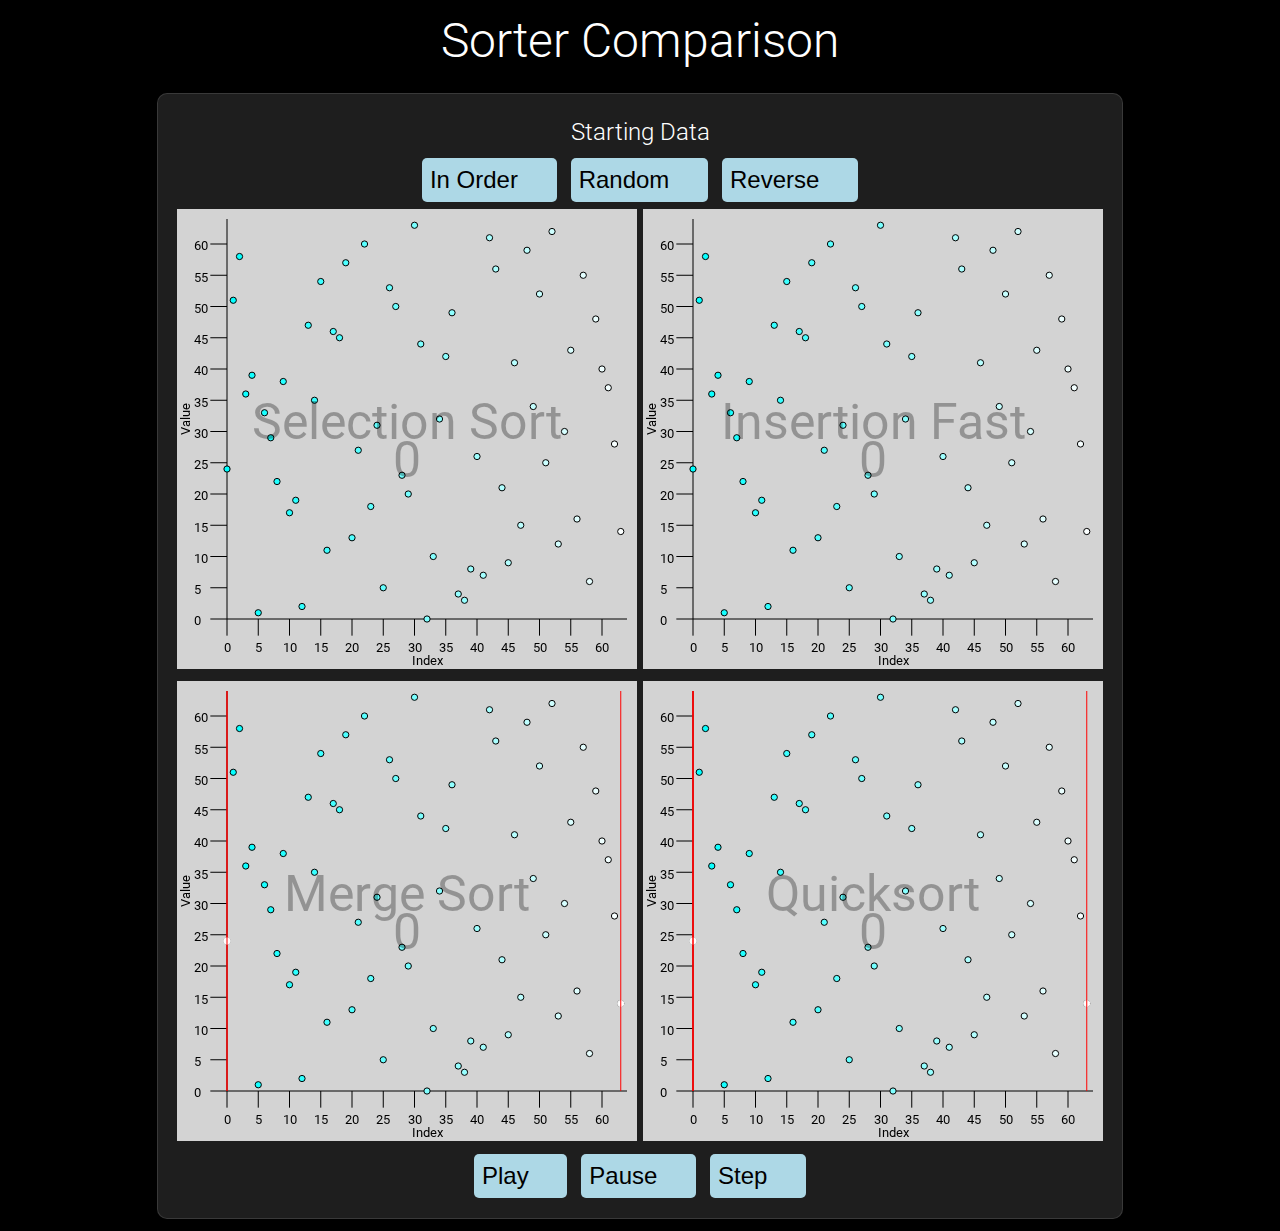
<file: index.html>
<!DOCTYPE html>
<html>

<head>
  <meta charset="utf-8" />
  <title>Sorting Comparison</title>
  <style>

  </style>
  <script src="./libs/iconify.min.js"></script>
  <script src="./libs/lodash.js"></script>
  <link href="./styles/fonts.css" rel="stylesheet">
  <link href="./styles/style.css" rel="stylesheet">



</head>

<body onload="main()">

  <div class="main">
    <div class="big">
      Sorter Comparison
    </div>
    <div class="card">
      <div class="stack">
        Starting Data
      </div class="stack">
      <div>
        <button onclick="resetInOrder()">In Order <span class="iconify" data-icon="si-glyph:arrow-thin-right-top"
            data-inline="false"></span></button>
        <button onclick="resetRandom()">Random <span class="iconify" data-icon="fa-solid:random"
            data-inline="false"></span></button>
        <button onclick="resetReverse()">Reverse <span class="iconify" data-icon="si-glyph:arrow-thin-right-bottom"
            data-inline="false"></span></button>
      </div>
      <div id="canvasContainer">
        <!-- <div>
          <canvas id="canv0"></canvas>
          <canvas id="canv1" width=0 height=0></canvas>
        </div>
        <div>
          <canvas id="canv2" width=0 height=0></canvas>
          <canvas id="canv3" width=0 height=0></canvas>
        </div> -->
      </div>

      <button onclick="play()">Play <span class="iconify" data-icon="fa:play"></span></button>
      <button onclick="pause()">Pause <span class="iconify" data-icon="fa:pause"></span></button>
      <button onclick="step()">Step <span class="iconify" data-icon="fa:step-forward"></span></button>
    </div>
  </div>


  <script type="module">
    import BubbleSlow from "./BubbleSlow.js"
    import BubbleFast from "./BubbleFast.js"
    import SelectionSort from "./SelectionSort.js"
    import InsertionSlow from "./InsertionSlow.js"
    import InsertionFast from "./InsertionFast.js"
    import MergeSort from "./MergeSort.js"
    import Quicksort from "./Quicksort.js"

    //Parse date from URL
    // See https://stackoverflow.com/a/901144/10047920
    const urlParams = new URLSearchParams(window.location.search);
    const sizeParam = urlParams.get('size');
    const algorithms = urlParams.get('algorithms');
    const algorithmMap = {
      BubbleSlow,
      BubbleFast,
      SelectionSort,
      InsertionSlow,
      InsertionFast,
      MergeSort,
      Quicksort
    };

    // Drawing constants
    const size = sizeParam || 64;
    const scale = 400 / size;
    const scaled = size * scale;
    const margin = 50;
    const padding = 10;
    const tickStep = 5;
    const fontSize = margin / 4;

    //The shared list values
    let randomSequence = [];
    let reverseOrder = [];
    let inOrder = [];
    for (let i = 0; i < size; i++) {
      randomSequence[i] = i;
      reverseOrder[i] = size - i - 1;
      inOrder[i] = i;
    }
    randomSequence = _.shuffle(randomSequence);

    //Control state
    let playing = false;
    let stepping = false;

    //Arrays to store the state of the simulation
    let sorters = [];
    let generators = [];
    let canvases = [];

    let toUse = [];
    //Use what is in the parameters, or what is hard coded below
    if (algorithms) {
      const algorithmNames = algorithms.split("|");
      for(let name of algorithmNames){
        toUse.push(algorithmMap[name]);
      }

    }
    else {
      //toUse.push(BubbleFast, SelectionSort);
      //toUse.push(SelectionSort, InsertionSlow);
      //toUse.push(InsertionSlow, InsertionFast);
      //toUse.push(BubbleFast, SelectionSort, InsertionFast, MergeSort);
      //toUse.push(MergeSort);
      //toUse.push(Quicksort);
      //toUse.push(BubbleSlow);
      toUse.push(SelectionSort, InsertionFast, MergeSort, Quicksort);
    }

    //Add/Remove canvases as needed
    let canvasContainer = document.querySelector("#canvasContainer");
    let parentDiv = null;
    for (let i = 0; i < toUse.length; i++) {
      if (i % 2 == 0) {
        let div = document.createElement("div");
        parentDiv = div;
        canvasContainer.appendChild(div);
      }
      let canvas = document.createElement("canvas");
      canvas.id = "canv" + i;
      parentDiv.appendChild(canvas);
    }


    //Controls
    window.play = () => playing = true;

    window.pause = () => playing = false;

    window.step = () => { playing = true; stepping = true; }

    window.resetInOrder = () => reset("InOrder");

    window.resetRandom = () => reset("Random");

    window.resetReverse = () => reset("Reverse");


    function reset(method) {
      resetValues(method);
      drawCanvases();
    }

    //Boot or reboot the sorter
    function resetValues(method) {
      playing = false;

      sorters = [];
      generators = [];
      for (let d = 0; d < toUse.length; d++) {

        let values = [];
        for (let i = 0; i < size; i++) {
          if (method == "InOrder")
            values[i] = inOrder[i];
          if (method == "Random")
            values[i] = randomSequence[i];
          if (method == "Reverse")
            values[i] = reverseOrder[i];
        }


        sorters.push(new toUse[d](values));

        generators.push(sorters[d].sort());
      }
      let steps = 0;
      let timerID = setTimeout(tick, 0);
    }

    window.main = function () {
      resetValues("Random");
      for (let i = 0; i < toUse.length; i++) {
        canvases[i] = document.getElementById("canv" + i);
        canvases[i].style.width = scaled + margin + padding + "px"
        canvases[i].style.height = scaled + margin + padding + "px"
        canvases[i].width = scaled + margin + padding;
        canvases[i].height = scaled + margin + padding;
      }
    }

    function tick() {
      drawCanvases();
      if (!playing) return setTimeout(tick, 0);
      if (stepping) {
        playing = false;
        stepping = false;
      }

      for (let d = 0; d < toUse.length; d++) {
        let result = generators[d].next();
      }
      let cont = false;
      for (let sorter of sorters) {
        if (!sorter.done)
          cont = true;
      }
      if (cont) {
        setTimeout(tick, 0);
      }
      else
        drawCanvases();
    }

    function drawCanvases() {
      for (let d = 0; d < toUse.length; d++) {
        let canvas = canvases[d];
        let sorter = sorters[d];
        let values = sorter.values;
        let compare1 = -1;
        let compare2 = -1;
        let compare1Value = -1;
        let compare2Value = -1;
        if (sorter.state.length > 0) {
          compare1 = sorter.state[0].index;
          compare2 = sorter.state[1].index;
          compare1Value = sorter.state[0].value;
          compare2Value = sorter.state[1].value;
        }
        let done = sorters[d].done;

        var ctx = canvas.getContext("2d");
        ctx.font = fontSize + "px roboto";

        //Choose a background color based on whether or not we are done.
        if (!done)
          ctx.fillStyle = "lightgray";
        else
          ctx.fillStyle = "#EEEEEE"

        //Clear the background
        ctx.fillRect(0, 0, canvas.width, canvas.height);

        ctx.save()
        {
          ctx.translate(0, padding);

          //Draw the axes
          ctx.strokeStyle = "black";
          ctx.fillStyle = "black";
          ctx.beginPath();
          ctx.moveTo(margin, 0)
          ctx.lineTo(margin, scaled)
          ctx.moveTo(margin, scaled)
          ctx.lineTo(scaled + margin, scaled)
          ctx.stroke();

          //Draw the tick marks
          //x axis
          for (let i = 0; i <= size; i++) {
            if (i % tickStep == 0) {
              ctx.beginPath()
              ctx.moveTo(margin + i * scale, scaled)
              ctx.lineTo(margin + i * scale, scaled + margin / 3)
              ctx.stroke();
              let string = "" + i;
              let width = ctx.measureText(string).width
              ctx.fillText(string, margin + i * scale - width / 2, scaled + margin * 2 / 3)
            }
          }

          //x axis caption
          let width = ctx.measureText("Index").width;
          ctx.fillText("Index", margin + scaled / 2 - width / 2, scaled + 2 * margin / 2 - 4);

          //y axis caption
          ctx.save();
          {
            ctx.rotate(-Math.PI / 2);
            ctx.translate(-scaled / 2, 0)
            ctx.fillStyle = "black"
            let w = ctx.measureText("Value").width;
            ctx.fillText("Value", -w / 2, fontSize);
          }
          ctx.restore();

          //y axis
          for (let i = 0; i <= size; i++) {
            if (i % tickStep == 0) {
              ctx.beginPath()
              ctx.moveTo(2 * margin / 3, scaled - i * scale,)
              ctx.lineTo(margin, scaled - i * scale)
              ctx.stroke();
              let string = "" + (i);
              ctx.fillText(string, margin / 3, scaled - i * scale + fontSize / 2)
            }
          }
        }
        ctx.restore();

        ctx.save();
        {
          ctx.scale(1, -1);
          ctx.translate(0, -(size * scale))
          ctx.translate(0, 0) //Because we center circles
          ctx.translate(margin, 0)
          ctx.translate(0, -padding);

          //Draw the current Values
          for (let i = 0; i < size; i++) {
            ctx.fillStyle = "rgb(" + (i / size * 255) + ", 255, 255)";
            ctx.strokeStyle = "black";
            ctx.beginPath();
            ctx.ellipse(i * scale, (values[i]) * scale, scale / 2, scale / 2, 0, 0, Math.PI * 2);
            ctx.fill();
            ctx.stroke();
          }

          //Now draw where we are comparing
          for (let c = 0; c < sorter.state.length; c++) {
            let state = sorter.state[c];

            //Draw the old values
            if (state.value >= 0) {
              ctx.fillStyle = "rgba(255, 255, 255, .9)";
              ctx.strokeStyle = "white";
              ctx.beginPath();
              ctx.ellipse(state.index * scale, (state.value) * scale, scale / 2, scale / 2, 0, 0, Math.PI * 2);
              ctx.fill();
              ctx.stroke();
            }

            //Draw the comparison indexes
            ctx.strokeStyle = "red";
            ctx.beginPath()
            ctx.moveTo(state.index * scale, 0);
            ctx.lineTo(state.index * scale, scaled);
            ctx.stroke();

          }
        }
        ctx.restore()

        let title = sorter.name//names[d];
        ctx.font = "50px Roboto";
        ctx.fillStyle = "rgba(0,0,0,.3)";
        let titleWidth = ctx.measureText(title).width;
        ctx.fillText(title, (scaled + margin + padding) / 2 - titleWidth / 2, (scaled + padding + margin) / 2);
        let stepString = "" + sorter.steps;
        let stepWidth = ctx.measureText(stepString).width;
        ctx.fillText(stepString, (scaled + margin + padding) / 2 - stepWidth / 2, (scaled + padding + margin) / 2 + fontSize * 3);
      }
    }
  </script>
</body>

</html>
</file>
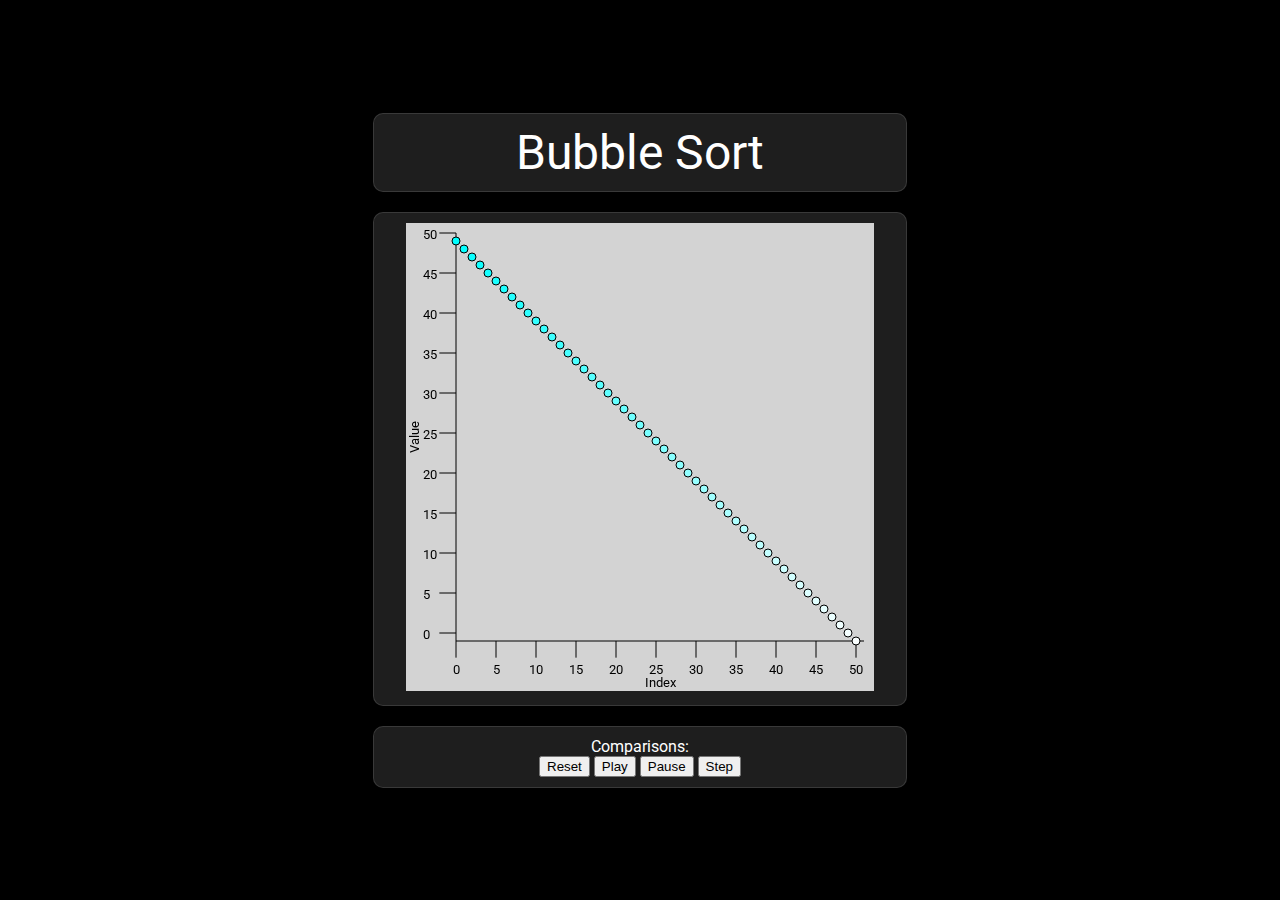
<file: BubbleSort.html>
<!DOCTYPE html>
<html>

<head>
  <meta charset="utf-8" />
  <title>Canvas</title>
  <style>
    html {
      height: 100%;
    }

    body {
      margin: 0;
      padding: 0;
      overflow: hidden;
      font-family: 'Roboto', sans-serif;
      text-align: center;
      height: 100%;
      background-color: black;
    }

    .main {
      display: flex;
      flex-direction: column;
      justify-content: center;
      align-items: center;
      height: 100%;

    }

    .card {
      box-shadow: 0 4px 5px -2px rgba(0, 0, 0, .2), 0 7px 10px 1px rgba(0, 0, 0, .14), 0 2px 16px 1px rgba(0, 0, 0, .12) !important;
      margin: 10px;
      padding: 10px;
      border-radius: 10px;
      border: 1px solid rgb(255, 255, 255, .12);
      color: white;
      width: 40%;
      background-color: rgb(30, 30, 30);
    }

    .big {
      font-size: 3rem;
    }
  </style>
  <link rel="preconnect" href="https://fonts.gstatic.com">
  <link href="https://fonts.googleapis.com/css2?family=Roboto:wght@300&display=swap" rel="stylesheet">


</head>

<body onload="main()">

  <div class="main">
    <div class="card big">
      Bubble Sort
    </div>
    <div class="card">
      <canvas id="canv"></canvas>
    </div>
    <div class="card">
      <div>Comparisons: <span id="steps"></span></div>
      <div>
        <button onclick="reset()">Reset</button>
        <button onclick="play()">Play</button>
        <button onclick="pause()">Pause</button>
        <button onclick="step()">Step</button>
      </div>
    </div>
  </div>

  <script type="text/javascript">

    const size = 51;
    let scale = 8;
    let scaled = size * scale;
    let margin = 50;
    let padding = 10;
    let values;

    let sorter = sort();
    let done = false;
    let steps = 0;
    let compare1 = -1;
    let compare2 = -1;
    let compare1Value;
    let compare2Value;
    let tickStep = 5;
    let fontSize = margin / 4;
    let playing = false;
    let stepping = false;

    //Controls
    function play() {
      playing = true;
    }

    function pause() {
      playing = false;
    }

    function step() {
      playing = true;
      stepping = true;
    }

    function reset() {
      resetValues();
      updateSteps();
      drawCanvas();
    }

    function updateSteps() {
      document.getElementById("steps").innerText = steps;
    }

    //Boot or reboot the sorter
    function resetValues() {
      compare1 = -1;
      compare2 = -1;

      values = [];
      for (let i = 0; i < size; i++) {
        values[i] = 50 - i;
      }
      sorter = sort();
      steps = 0;
    }



    function main() {
      resetValues();
      canvas = document.getElementById("canv");
      canvas.style.width = scaled + margin + padding + "px"
      canvas.style.height = scaled + margin + padding + "px"
      canvas.width = scaled + margin + padding;
      canvas.height = scaled + margin + padding;
      timerID = setTimeout(tick, 0);
    }

    function tick() {
      drawCanvas();
      if (!playing) return setTimeout(tick, 0);
      if (stepping) {
        playing = false;
        stepping = false;
      }
      let result = sorter.next();

      if (result.done) {
        done = true;
        compare1 = -1;
        compare2 = -1;
      }
      else {
        compare1 = result.value[0];
        compare2 = result.value[1];
      }
      if (!done) {
        timerID = setTimeout(tick, 0);
        steps++;
        updateSteps();
      }
      else
        drawCanvas();
    }



    function* sort() {
      for (let i = 0; i < size; i++) {
        for (let j = 0; j < size - 1 - i; j++) {
          if (values[j + 1] < values[j]) {
            //For visualization onle
            compare1Value = values[j];
            compare2Value = values[j + 1];

            //Actual Bubble Sort
            let temp = values[j + 1];
            values[j + 1] = values[j];
            values[j] = temp;
          }
          yield [j, j + 1];
        }
      }
    }

    function drawCanvas() {
      var ctx = canvas.getContext("2d");
      ctx.font = fontSize + "px roboto";

      //Choose a background color based on whether or not we are done.
      if (!done)
        ctx.fillStyle = "lightgray";
      else
        ctx.fillStyle = "#EEEEEE"

      //Clear the background
      ctx.fillRect(0, 0, canvas.width, canvas.height);

      ctx.save()
      ctx.translate(0, padding);

      //Draw the axes
      ctx.strokeStyle = "black";
      ctx.fillStyle = "black";
      ctx.beginPath();
      ctx.moveTo(margin, 0)
      ctx.lineTo(margin, scaled)
      ctx.moveTo(margin, scaled)
      ctx.lineTo(scaled + margin, scaled)
      ctx.stroke();

      //Draw the tick marks
      //x axis
      for (let i = 0; i <= size; i++) {
        if (i % tickStep == 0) {
          ctx.beginPath()
          ctx.moveTo(margin + i * scale, scaled)
          ctx.lineTo(margin + i * scale, scaled + margin / 3)
          ctx.stroke();
          let string = "" + i;
          let width = ctx.measureText(string).width
          ctx.fillText(string, margin + i * scale - width / 2, scaled + margin * 2 / 3)
        }
      }

      //x axis caption
      let width = ctx.measureText("Index").width;
      ctx.fillText("Index", margin + scaled / 2 - width / 2, scaled + 2 * margin / 2 - 4);

      //y axis caption
      ctx.save();
      ctx.rotate(-Math.PI / 2);
      ctx.translate(-scaled / 2, 0)
      ctx.fillStyle = "black"
      let w = ctx.measureText("Value").width;
      ctx.fillText("Value", -w / 2, fontSize);
      ctx.restore();

      //y axis
      for (let i = 0; i <= size; i++) {
        if (i % tickStep == 0) {
          ctx.beginPath()
          ctx.moveTo(2 * margin / 3, i * scale,)
          ctx.lineTo(margin, i * scale)
          ctx.stroke();
          let string = "" + (50 - i);
          let height = ctx.measureText(string).height
          ctx.fillText(string, margin / 3, i * scale + fontSize / 2)
        }
      }

      ctx.restore();

      ctx.save();
      ctx.scale(1, -1);
      ctx.translate(0, -(size * scale))
      ctx.translate(0, 0) //Because we center circles
      ctx.translate(margin, 0)
      ctx.translate(0, -padding);

      //Draw the current Values
      for (let i = 0; i < size; i++) {
        ctx.fillStyle = "rgb(" + (i / size * 255) + ", 255, 255)";
        ctx.strokeStyle = "black";
        ctx.beginPath();
        ctx.ellipse(i * scale, (values[i]) * scale, scale / 2, scale / 2, 0, 0, Math.PI * 2);
        ctx.fill();
        ctx.stroke();
      }

      //Now draw where we are comparing
      if (compare1 != -1) {
        //Draw the old values
        ctx.fillStyle = "rgba(255, 255, 255, .9)";
        ctx.strokeStyle = "white";
        ctx.beginPath();
        ctx.ellipse(compare1 * scale, (compare1Value) * scale, scale / 2, scale / 2, 0, 0, Math.PI * 2);
        ctx.fill();
        ctx.stroke();

        ctx.beginPath()
        ctx.ellipse(compare2 * scale, (compare2Value) * scale, scale / 2, scale / 2, 0, 0, Math.PI * 2);
        ctx.fill();
        ctx.stroke();

        //Draw the comparison indexes
        ctx.strokeStyle = "red";
        ctx.beginPath()
        ctx.moveTo(compare1 * scale, 0);
        ctx.lineTo(compare1 * scale, scaled);
        ctx.stroke();
        ctx.beginPath()
        ctx.moveTo(compare2 * scale, 0);
        ctx.lineTo(compare2 * scale, scaled);
        ctx.stroke();
      }
      ctx.restore()

    }
  </script>
</body>

</html>
</file>
<file: styles/fonts.css>
/* roboto-300 - latin */
@font-face {
  font-family: 'Roboto';
  font-style: normal;
  font-weight: 300;
  src: url('../fonts/roboto-v20-latin-300.eot'); /* IE9 Compat Modes */
  src: local(''),
       url('../fonts/roboto-v20-latin-300.eot?#iefix') format('embedded-opentype'), /* IE6-IE8 */
       url('../fonts/roboto-v20-latin-300.woff2') format('woff2'), /* Super Modern Browsers */
       url('../fonts/roboto-v20-latin-300.woff') format('woff'), /* Modern Browsers */
       url('../fonts/roboto-v20-latin-300.ttf') format('truetype'), /* Safari, Android, iOS */
       url('../fonts/roboto-v20-latin-300.svg#Roboto') format('svg'); /* Legacy iOS */
}
/* roboto-regular - latin */
@font-face {
  font-family: 'Roboto';
  font-style: normal;
  font-weight: 400;
  src: url('../fonts/roboto-v20-latin-regular.eot'); /* IE9 Compat Modes */
  src: local(''),
       url('../fonts/roboto-v20-latin-regular.eot?#iefix') format('embedded-opentype'), /* IE6-IE8 */
       url('../fonts/roboto-v20-latin-regular.woff2') format('woff2'), /* Super Modern Browsers */
       url('../fonts/roboto-v20-latin-regular.woff') format('woff'), /* Modern Browsers */
       url('../fonts/roboto-v20-latin-regular.ttf') format('truetype'), /* Safari, Android, iOS */
       url('../fonts/roboto-v20-latin-regular.svg#Roboto') format('svg'); /* Legacy iOS */
}
</file>
<file: styles/style.css>
html {
  height: 100%;
}

body {
  margin: 0;
  padding: 0;
  /* overflow: hidden; */
  font-family: 'Roboto', sans-serif;
  font-weight:300;
  text-align: center;
  /* height: 100%; */
  background-color: black;
  font-size:1.5rem;
}

.main {
  display: flex;
  flex-direction: column;
  justify-content: center;
  align-items: center;
  height: 100%;

}

.card {
  box-shadow: 0 4px 5px -2px rgba(0, 0, 0, .2), 0 7px 10px 1px rgba(0, 0, 0, .14), 0 2px 16px 1px rgba(0, 0, 0, .12) !important;
  margin: .75rem;
  padding: 1rem;
  border-radius: 10px;
  border: 1px solid rgb(255, 255, 255, .12);
  color: white;

  background-color: rgb(30, 30, 30);
}

.big {
  font-size: 3rem;
  color:white;
  margin:.75rem;
}
.stack{
  margin:.5rem;
}
button{
  font-size:1.5rem;
  padding:.5rem;
  background-color:lightblue;
  border-style:none;
  border-radius:5px;
  margin:.25rem;
}
canvas{
  margin:3px;
}
</file>
